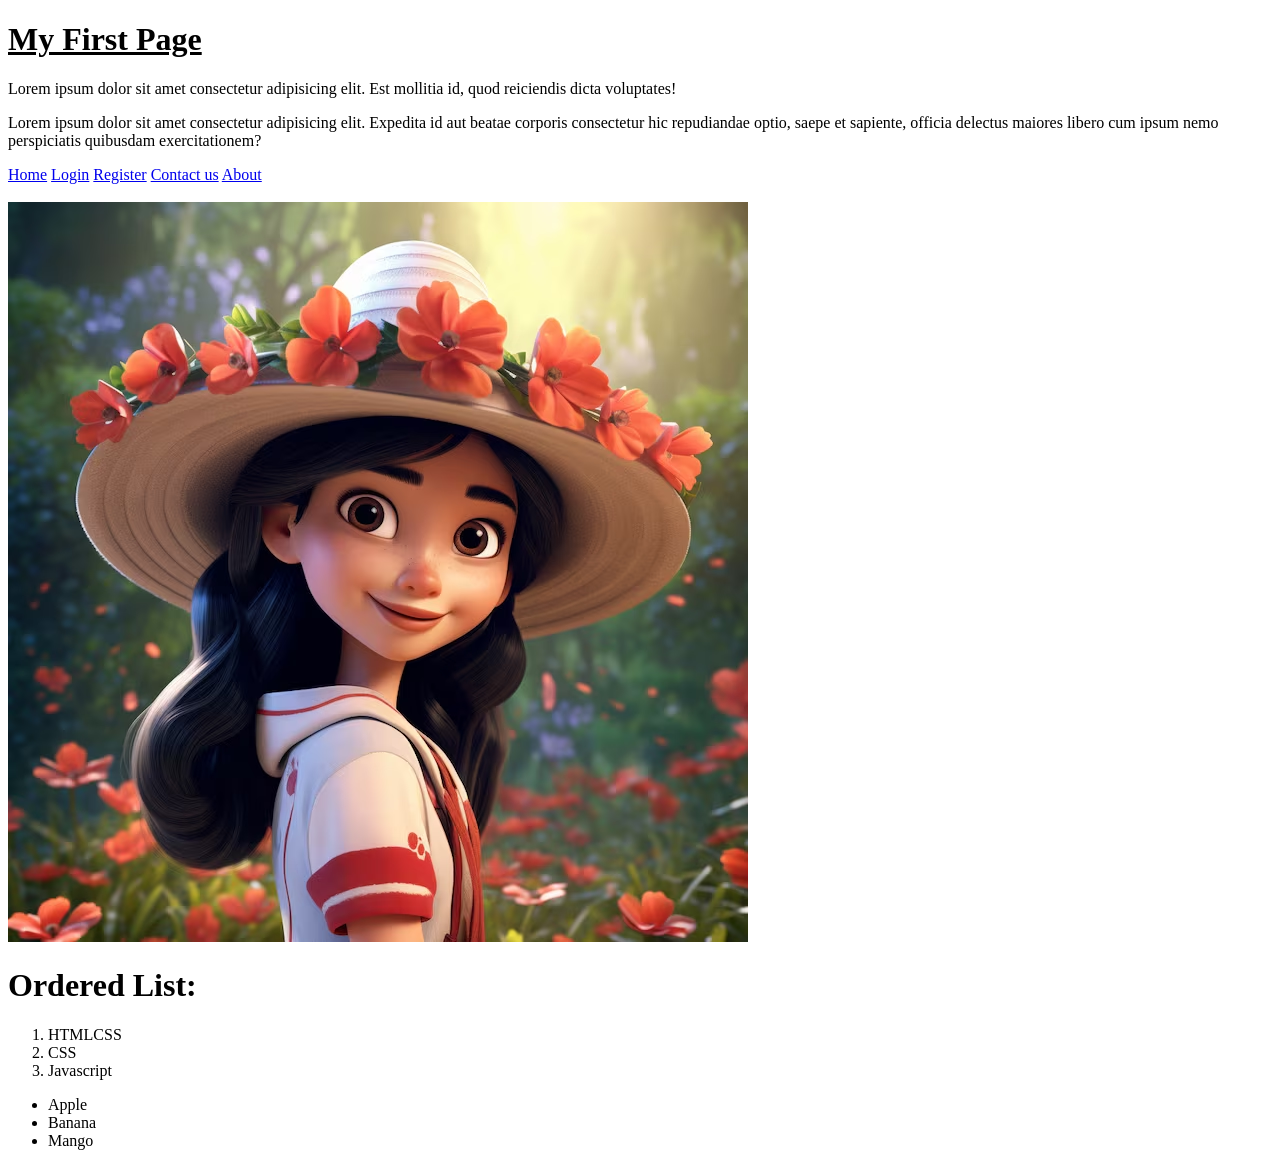
<file: ASSIGNMENT-1/index.html>
<!DOCTYPE html>
<html lang="en">

<head>
    <meta charset="UTF-8">
    <meta name="viewport" content="width=device-width, initial-scale=1.0">
    <title>Document</title>
</head>

<body>
    
    
<!-- Heading tag & underline tag -->
    <h1><u>My First Page</u></h1>
    <!--Paragraph tag with id-->
    <p id="para1">Lorem ipsum dolor sit amet consectetur adipisicing elit. Est mollitia id, quod reiciendis dicta
        voluptates!</p>
    <p id="para2">Lorem ipsum dolor sit amet consectetur adipisicing elit. Expedita id aut beatae corporis consectetur
        hic repudiandae optio, saepe et sapiente, officia delectus maiores libero cum ipsum nemo perspiciatis quibusdam
        exercitationem?</p>
        <!--ancor tag link lgane ke liye-->
    <a href="#para1">Home</a>
    <a href="#para2">Login</a>
    <a href="mailto:sk7891@gmail.com">Register</a>
    <a href="tel:+2536456325">Contact us</a>
    <a href="Home">About</a><br><br>
    <!--image tag image insert krne ke liye-->
    <img src="image.png" alt="cartoon girl">
    <!--Ordered List-->
    <h1>Ordered List:</h1>
    <ol>
        <li>HTMLCSS</li>
        <li>CSS</li>
        <li>Javascript</li>
    </ol>
    <!--Unordered list-->
    <ul>
        <li>Apple</li>
        <li>Banana</li>
        <li>Mango</li>
    </ul>


</body>

</html>
</file>
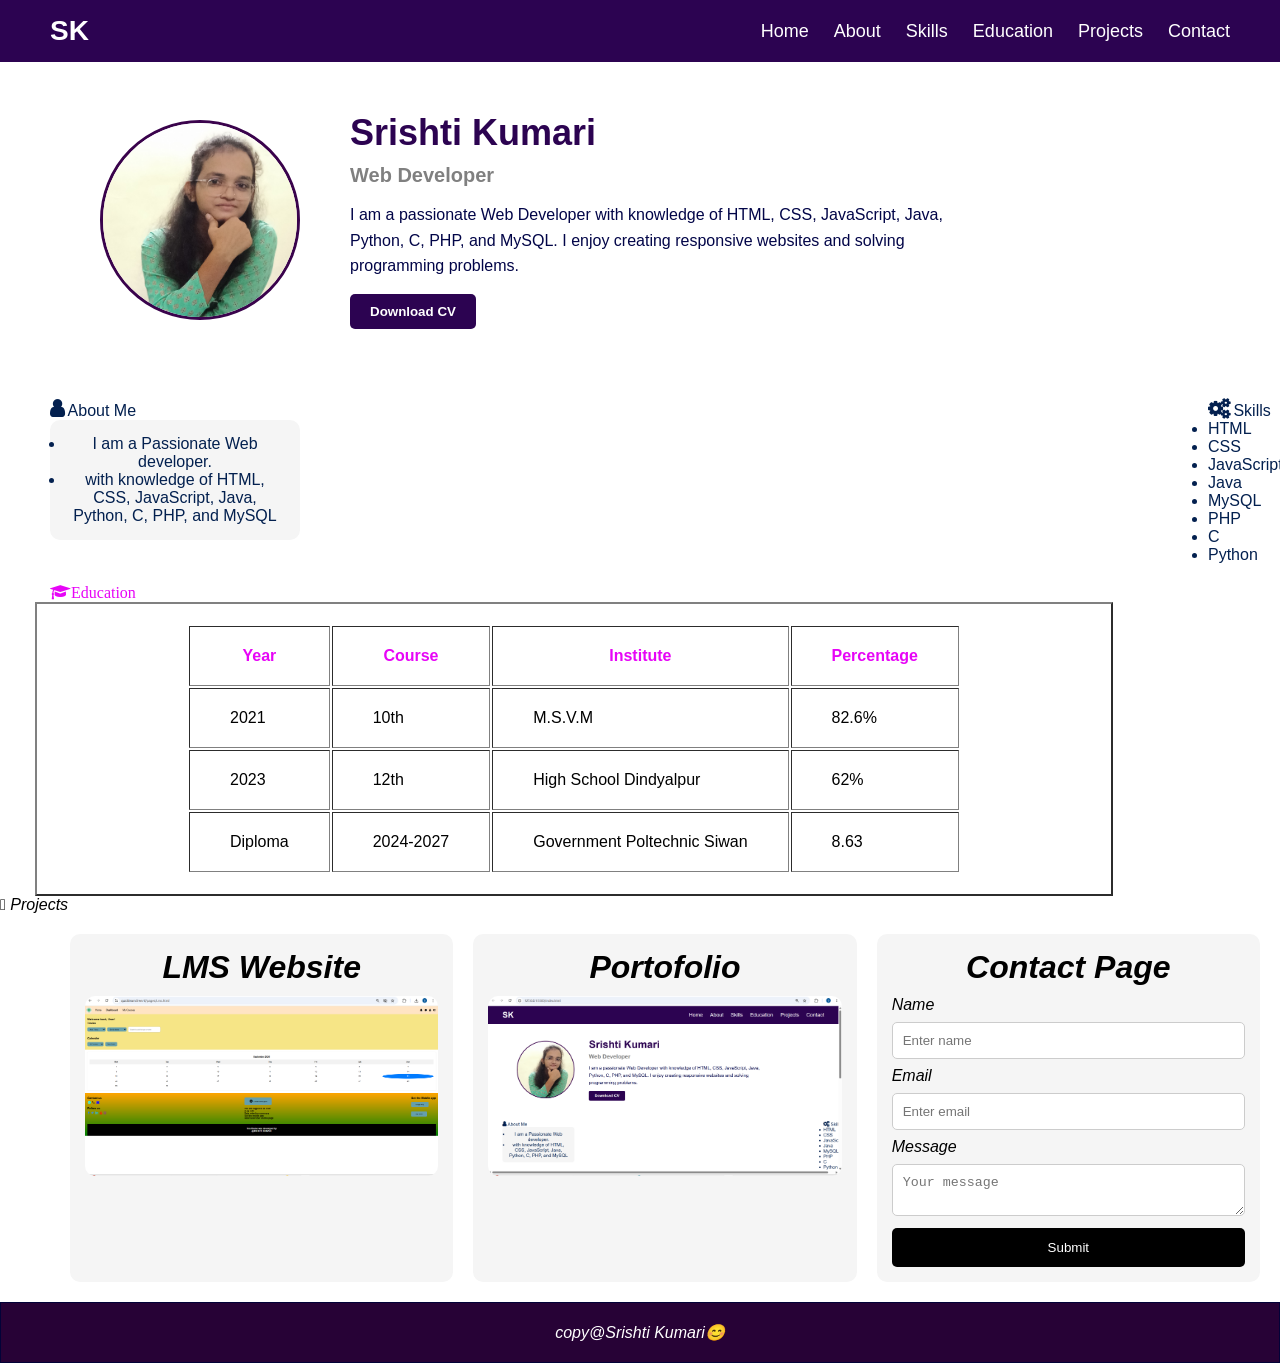
<file: Assignment1&2/Portfollio_Web/index.html>
<!DOCTYPE html>
<html lang="en">

<head>
    <meta charset="UTF-8">
    <meta name="viewport" content="width=device-width, initial-scale=1.0">
    <title>Srishti Kumari - Portfolio</title>
    <link rel="stylesheet" href="https://cdnjs.cloudflare.com/ajax/libs/font-awesome/4.7.0/css/font-awesome.min.css">
    <link rel="stylesheet" href="style.css">
</head>

<body>
    <nav class="navbar">
        <span>SK</span>
        <div class="nav-links">
            <a href="#">Home</a>
            <a href="#">About</a>
            <a href="#">Skills</a>
            <a href="#">Education</a>
            <a href="#">Projects</a>
            <a href="#">Contact</a>
        </div>
    </nav>

    <div class="hero-section">
        <div class="profile">
            <img src="myphoto.jpg" alt="myphoto">
        </div>

        <div class="intro">
            <h1>Srishti Kumari</h1>
            <h3>Web Developer</h3>
            <p>
                I am a passionate Web Developer with knowledge of
                HTML, CSS, JavaScript, Java, Python, C, PHP, and MySQL.
                I enjoy creating responsive websites and solving
                programming problems.
            </p>
            <button>Download CV</button>
        </div>
    </div>
    <div class="about-skills">

        <div class="user">
            <i class="fa fa-user"></i> About Me
            <div class="box">
                <ul>
                    <li>I am a Passionate Web developer.</li>
                    <li>with knowledge of HTML, CSS, JavaScript, Java, Python, C, PHP, and MySQL</li>
                </ul>
            </div>
        </div>

        <div class="skills">
            <i class="fa fa-cogs"></i> Skills
            <ul>
                <li>HTML</li>
                <li>CSS</li>
                <li>JavaScript</li>
                <li>Java</li>
                <li>MySQL</li>
                <li>PHP</li>
                <li>C</li>
                <li>Python</li>
            </ul>
        </div>

    </div>
    <div class="table">
        <i class="fa fa-graduation-cap" style="margin-left: 50px; color: rgb(231, 5, 247);">Education</i>
        <table border="2" style="margin-left:35px ; padding: 20px 150px;">
            <tr>
                <th style="padding: 20px 40px; color: rgb(231, 5, 247);">Year</th>
                <th style="padding: 20px 40px;color: rgb(231, 5, 247);">Course</th>
                <th style="padding: 20px 40px;color: rgb(231, 5, 247);">Institute</th>
                <th style="padding: 20px 40px;color: rgb(231, 5, 247);">Percentage</th>
            </tr>
            <tr>
                <td style="padding: 20px 40px;">2021</td>
                <td style="padding: 20px 40px;">10th</td>
                <td style="padding: 20px 40px;">M.S.V.M</td>
                <td style="padding: 20px 40px;">82.6%</td>
            </tr>
            <tr>
                <td style="padding: 20px 40px;">2023</td>
                <td style="padding: 20px 40px;">12th</td>
                <td style="padding: 20px 40px;">High School Dindyalpur</td>
                <td style="padding: 20px 40px;">62%</td>
            </tr>
            <tr>
                <td style="padding: 20px 40px;">Diploma</td>
                <td style="padding: 20px 40px;">2024-2027</td>
                <td style="padding: 20px 40px;">Government Poltechnic Siwan</td>
                <td style="padding: 20px 40px;">8.63</td>
            </tr>
        </table>
    </div>
    <i class="fas fa-gear" </i> Projects

        <div class="container">

         
            <div class="box">
                <h1>LMS Website</h1>
                <img src="lms.png" alt="LMS">
            </div>

            
            <div class="box">
                <h1>Portofolio</h1>
                <img src="IMAGE.png" alt="Portofolio">
            </div>

            
            <div class="box contact">
                <h1>Contact Page</h1>

                <form>
                    <label>Name</label>
                    <input type="text" placeholder="Enter name">

                    <label>Email</label>
                    <input type="email" placeholder="Enter email">

                    <label>Message</label>
                    <textarea placeholder="Your message"></textarea>

                    <button type="submit">Submit</button>
                </form>
            </div>

        </div>
        <footer>
            copy@Srishti Kumari😊
        </footer>

</body>

</html>
</file>
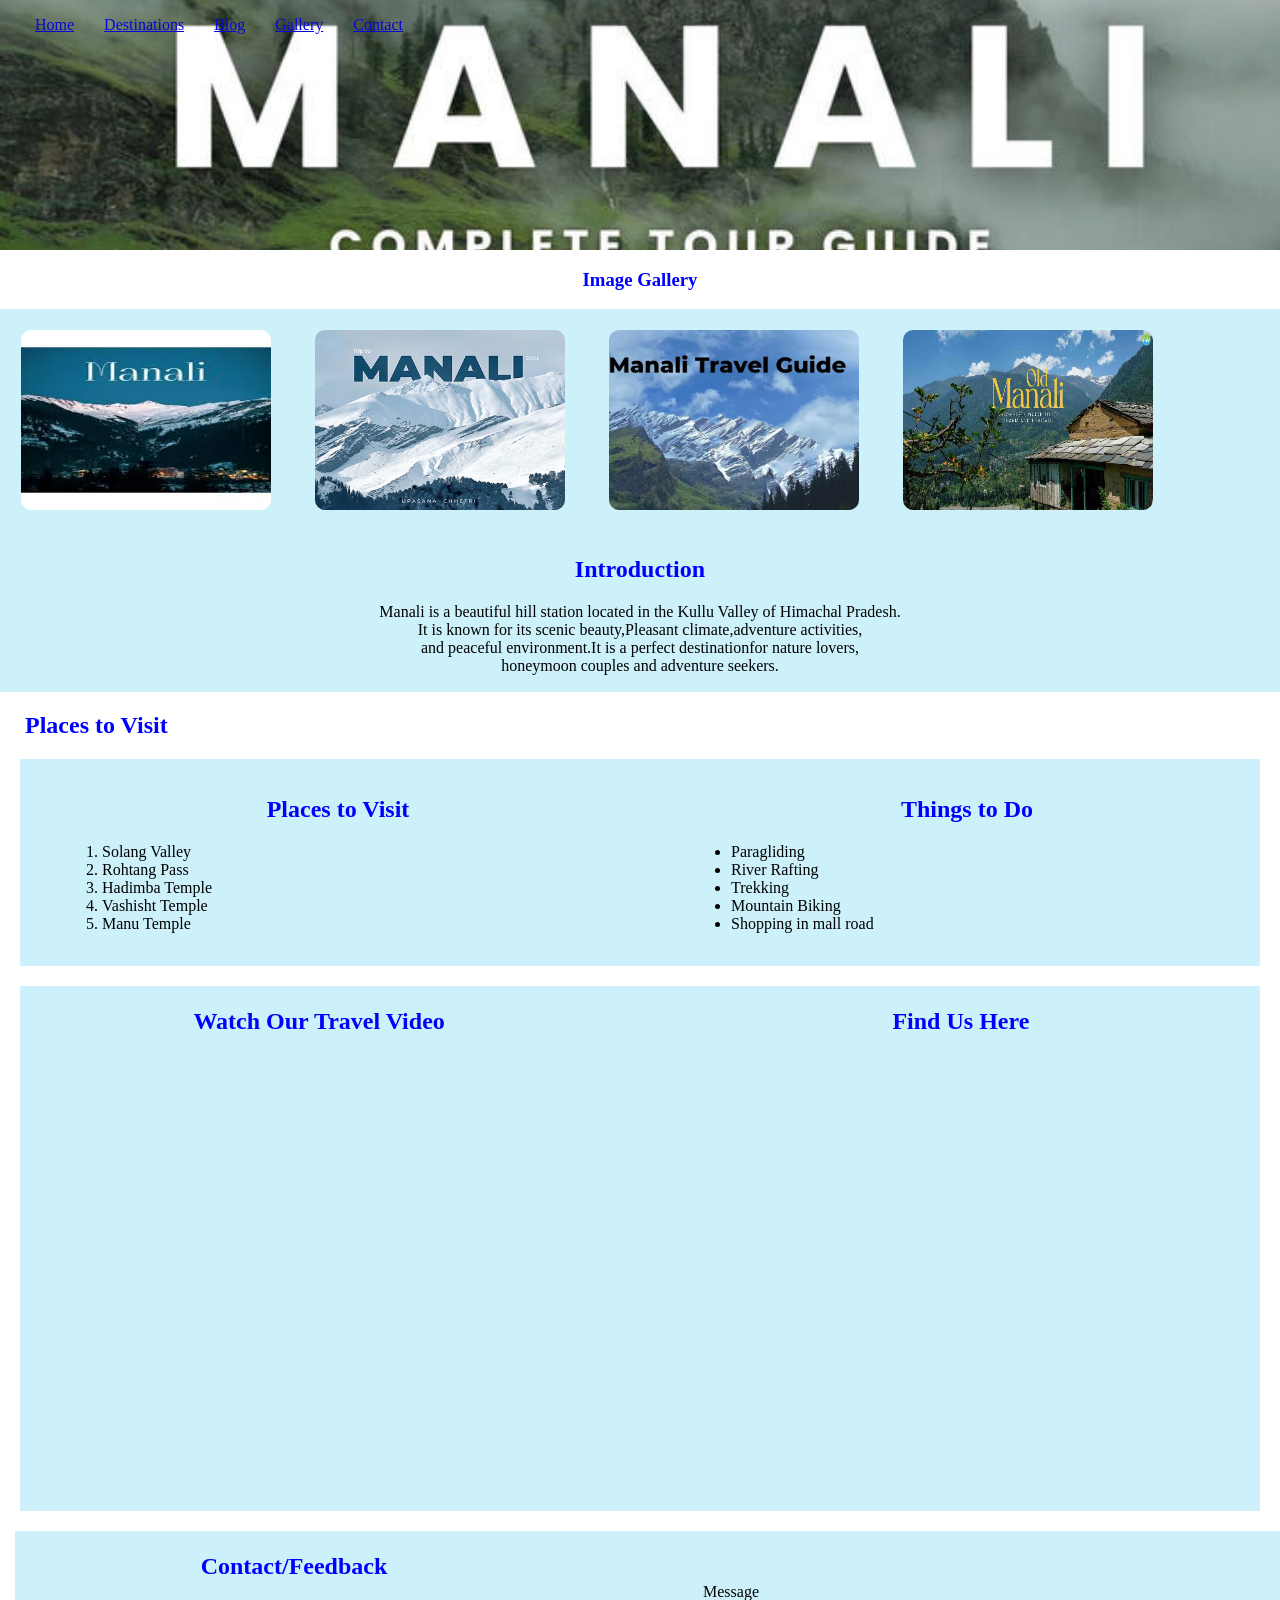
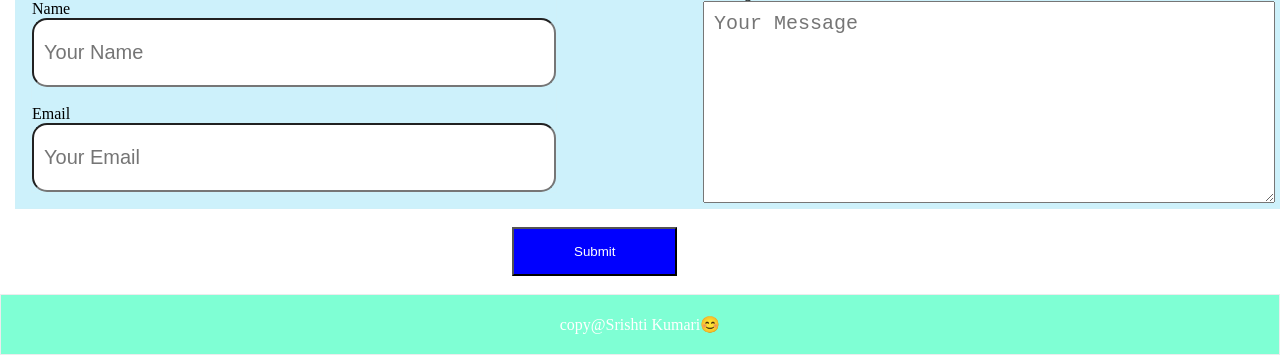
<file: Assignment1&2/Travel_Web/index.html>
<!DOCTYPE html>
<html lang="en">

<head>
    <meta charset="UTF-8">
    <meta name="viewport" content="width=device-width, initial-scale=1.0">
    <title>Document</title>
    <link rel="stylesheet" href="style.css">
</head>

<body>

    <nav class="navbar">
        <a href="#">Home</a>
        <a href="#">Destinations</a>
        <a href="#">Blog</a>
        <a href="#">Gallery</a>
        <a href="#">Contact</a>
    </nav>
    <h3>Image Gallery</h3>
    <div class="container">
        <img src="image1.png" alt="image1" id="image1">
        <img src="image2.png" alt="image2">
        <img src="image3.png" alt="image3">
        <img src="image4.png" alt="image4">
    </div>
    <div>
        <h2>Introduction</h2>
        <p>Manali is a beautiful hill station located in the Kullu Valley of Himachal Pradesh.<br>
            It is known for its scenic beauty,Pleasant climate,adventure activities,<br>and peaceful environment.It is a
            perfect destinationfor nature lovers,<br>honeymoon couples and adventure seekers.</p>
    </div>
    <h2 style="text-align: left; margin-left: 25px;">Places to Visit</h2>
    <div class="container-flex">

        <div class="box">
            <h2>Places to Visit</h2>
            <ol>
                <li>Solang Valley</li>
                <li>Rohtang Pass</li>
                <li>Hadimba Temple</li>
                <li>Vashisht Temple</li>
                <li>Manu Temple</li>
            </ol>
        </div>

        <div class="box">
            <h2>Things to Do</h2>
            <ul>
                <li>Paragliding</li>
                <li>River Rafting</li>
                <li>Trekking</li>
                <li>Mountain Biking</li>
                <li>Shopping in mall road</li>
            </ul>
        </div>

    </div>
    <div class="box_container">

        <div class="box_flex">
            <h2>Watch Our Travel Video</h2>
            <iframe width="560" height="315" src="https://www.youtube.com/embed/D6y8rJXhiOE?si=JdS0O1IDFaU4w0X2"
                title="YouTube video player" frameborder="0"
                allow="accelerometer; autoplay; clipboard-write; encrypted-media; gyroscope; picture-in-picture; web-share"
                allowfullscreen>
            </iframe>
        </div>

        <div class="box_flex2">
            <h2>Find Us Here</h2>
            <iframe
                src="https://www.google.com/maps/embed?pb=!1m14!1m12!1m3!1d57376.58922785317!2d84.41783989999999!3d25.999610999999998!2m3!1f0!2f0!3f0!3m2!1i1024!2i768!4f13.1!5e0!3m2!1sen!2sin!4v1781431882501!5m2!1sen!2sin"
                width="600" height="450" style="border:0;" allowfullscreen="" loading="lazy"
                referrerpolicy="no-referrer-when-downgrade"></iframe>
        </div>

    </div>
    <div class="contact_box">

        <div class="left_form">
            <h2>Contact/Feedback</h2>
            <label>Name</label><br>
            <input type="text" id="name" placeholder="Your Name" style="border-radius: 15px;"><br><br>

            <label>Email</label><br>
            <input type="email" id="email" placeholder="Your Email" style="border-radius: 15px;">
        </div>

        <div class="right_form">
            <label>Message</label><br>
            <textarea placeholder="Your Message"></textarea>
        </div>


    </div><br>
    <button>Submit</button><br><br>
    <footer>copy@Srishti Kumari😊</footer>
</body>

</html>
</file>
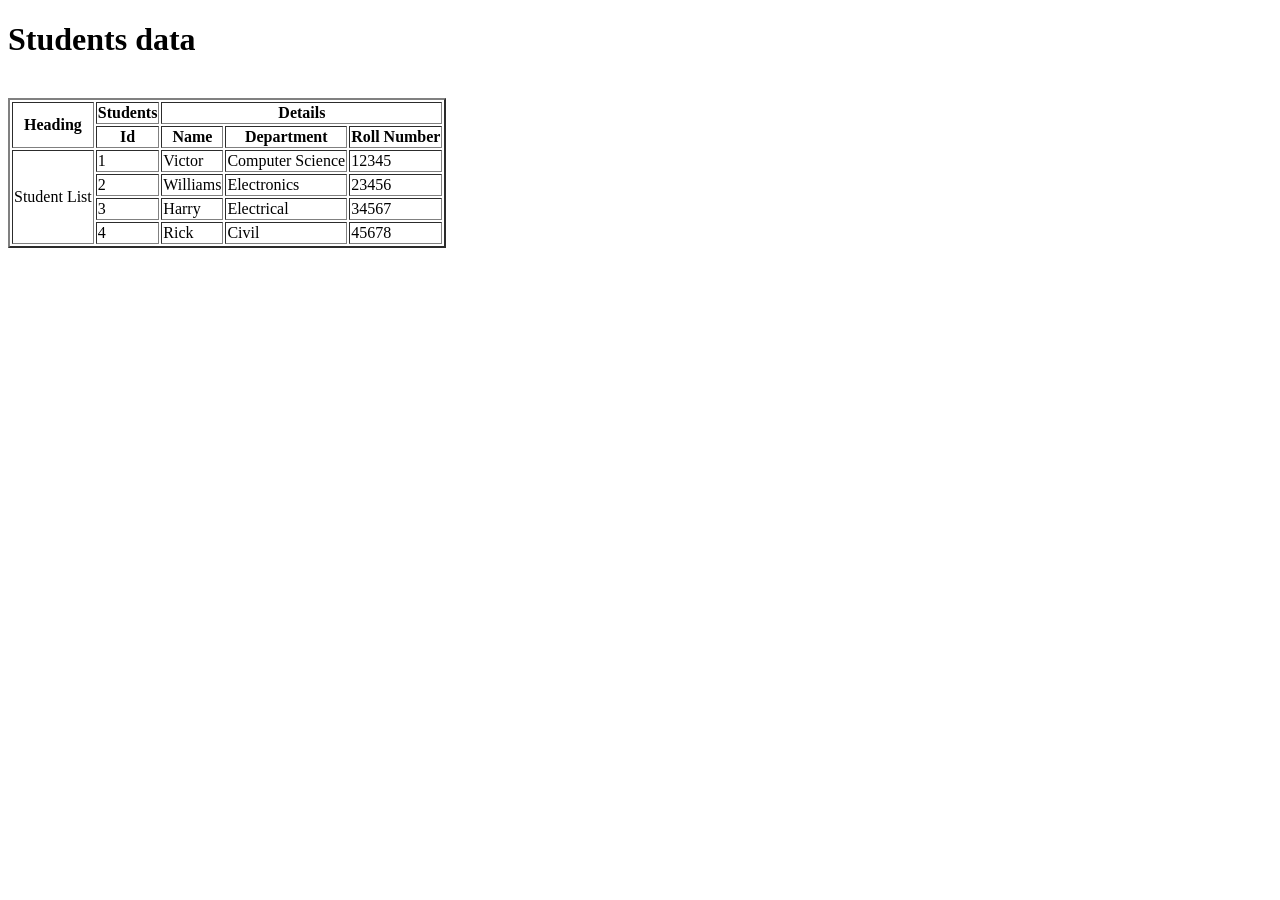
<file: ASSIGNMENT-1/Students_data.html>
<!DOCTYPE html>
<html lang="en">
<head>
    <meta charset="UTF-8">
    <meta name="viewport" content="width=device-width, initial-scale=1.0">
    <title>Document</title>
</head>
<body>
    <h1>Students data</h1><br>
    <table border="2">
        <thead>
            <th rowspan="2">Heading</th>
            <th>Students</th>
            <th colspan="3">Details</th>
            <tr>
                <th>Id</th>
                <th>Name</th>
                <th>Department</th>
                <th>Roll Number</th>
            </tr>
        </thead>
        <tbody>
            <tr>
                <td rowspan="4"> Student List</td>
                <td>1</td>
                <td>Victor</td>
                <td>Computer Science</td>
                <td>12345</td>
            </tr>
            <tr>
                <td>2</td>
                <td>Williams</td>
                <td>Electronics</td>
                <td>23456</td>
            </tr>
            <tr>
                <td>3</td>
                <td>Harry</td>
                <td>Electrical</td>
                <td>34567</td>
            </tr>
            <tr>
                <td>4</td>
                <td>Rick</td>
                <td>Civil</td>
                <td>45678</td>
            </tr>
        </tbody>
    </table>
</body>
</html>
</file>
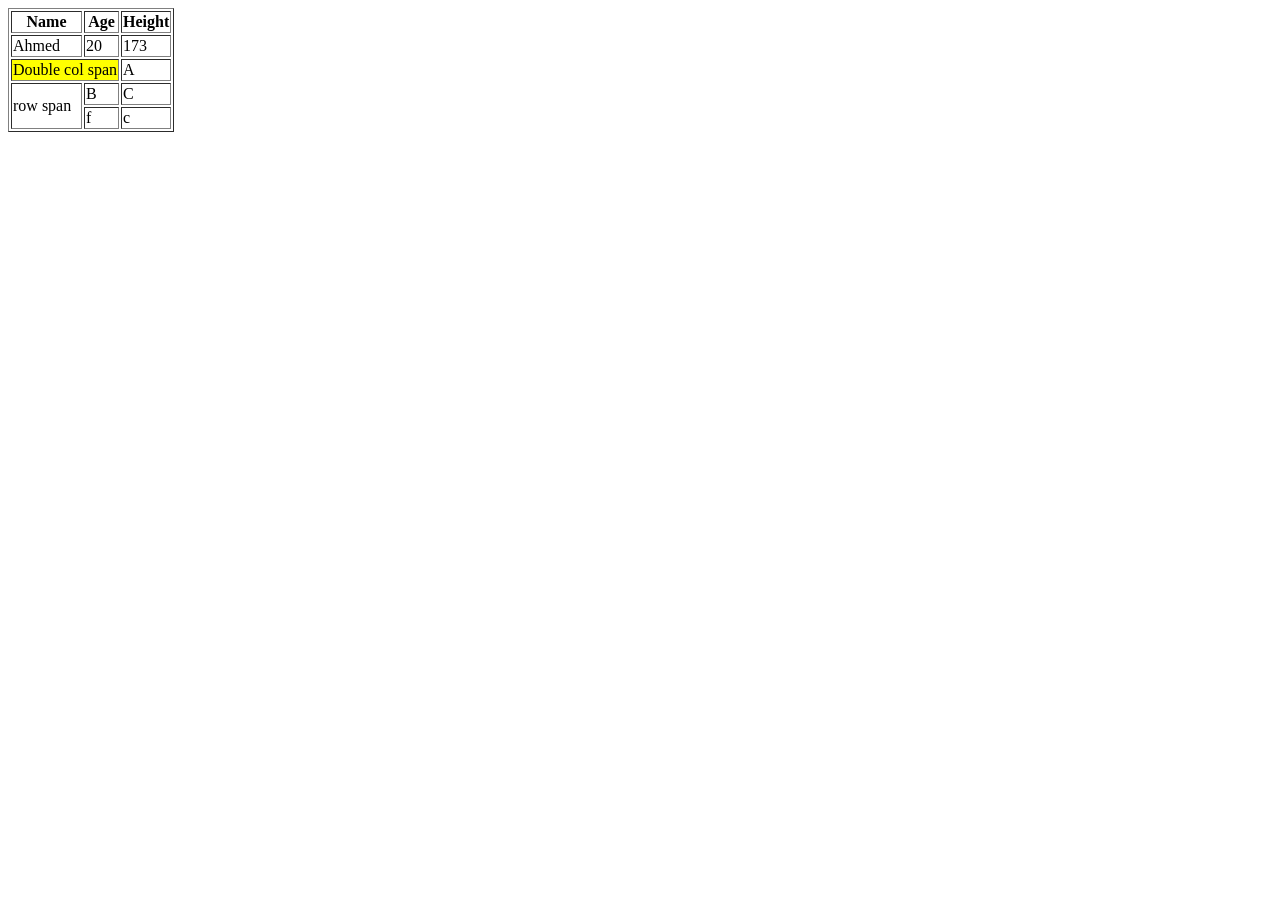
<file: ASSIGNMENT-1/Table.html/table.html>
<!DOCTYPE html>
<html lang="en">
<head>
    <meta charset="UTF-8">
    <meta name="viewport" content="width=device-width, initial-scale=1.0">
    <title>Table</title>
</head>
<body>
    <!--Exercise 2:--->
    <table border="1">
<thead>
    <th>Name</th>
    <th>Age</th>
    <th>Height</th>
</thead>
<tbody>
    <tr>
        <td>Ahmed</td>
        <td>20</td>
        <td>173</td>
    </tr>
    <tr>
        <td colspan="2" style="color: black; background: yellow;">Double col span</td>
        <td>A</td>
    </tr>
    <tr>
        <td rowspan="2">row span</td>
        <td>B</td>
        <td>C</td>
    </tr>
    <tr>
        <td>f</td>
        <td>c</td>

</tbody>
    </table>
</body>
</html>
</file>
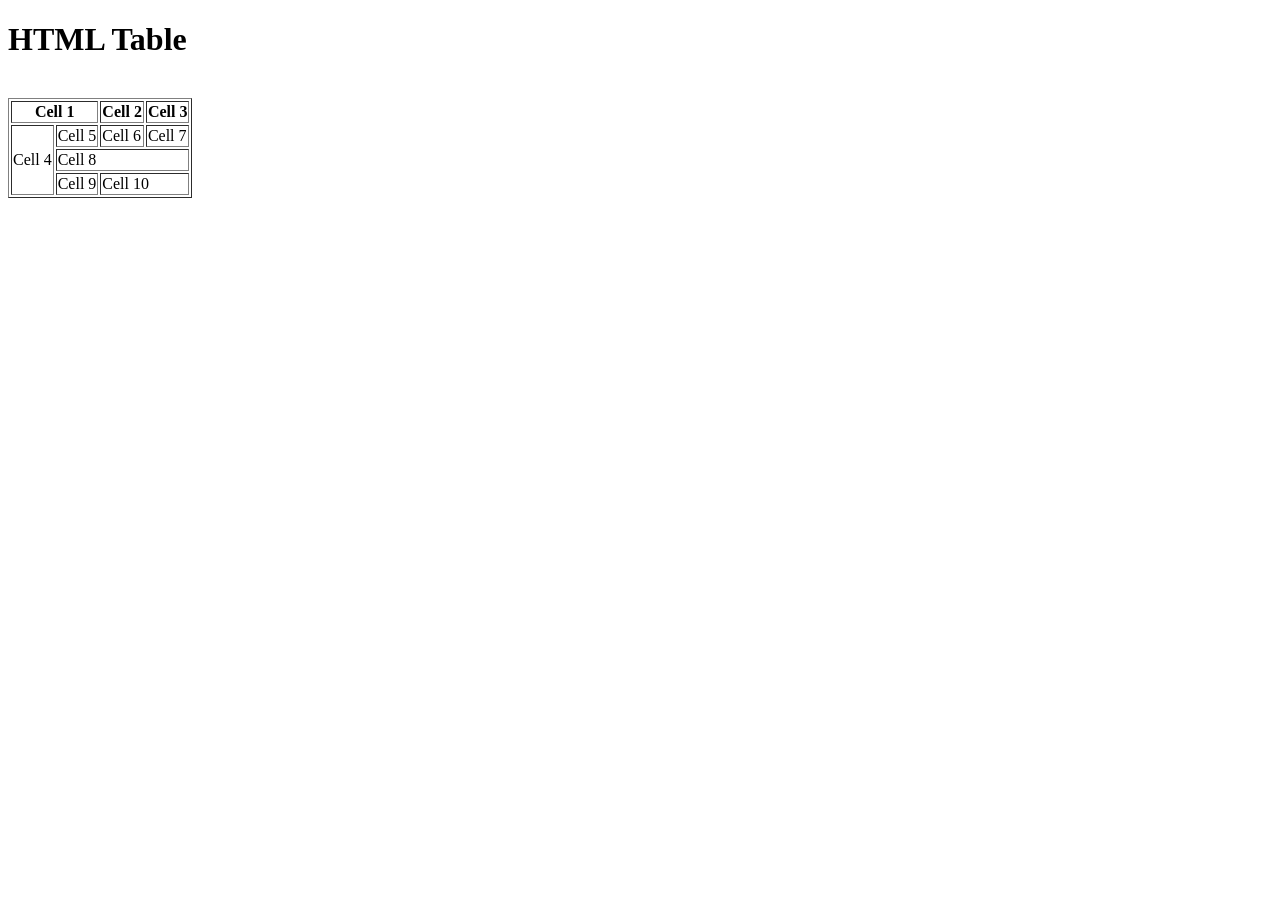
<file: ASSIGNMENT-1/Table.html/Table2.html>
<!DOCTYPE html>
<html lang="en">
<head>
    <meta charset="UTF-8">
    <meta name="viewport" content="width=device-width, initial-scale=1.0">
    <title>Document</title>
</head>
<body>
    <h1>HTML Table</h1><br>
    <table border="1">
        <thead>
            <th colspan="2">Cell 1</th>
            <th>Cell 2</th>
            <th>Cell 3</th>
        </thead>
        <tbody>
            <tr>
                <td rowspan="3">Cell 4</td>
                <td>Cell 5</td>
                <td>Cell 6</td>
                <td>Cell 7</td>
            </tr>
            <tr>
                <td colspan="3">Cell 8</td>
                
            </tr>
            <tr>
                <td>Cell 9</td>
                <td colspan="2">Cell 10</td>
            </tr>
        </tbody>
    </table>
</body>
</html>
</file>
<file: Assignment1&2/Portfollio_Web/style.css>
body {
    font-family: sans-serif;
    margin: 0;
}


.navbar {
    display: flex;
    justify-content: space-between;
    align-items: center;
    padding: 15px 50px;
    background-color: #2c0351;
}
* {
    margin: 0;
    padding: 0;
    box-sizing: border-box;
}

.navbar span {
    color: white;
    font-size: 28px;
    font-weight: bold;
    cursor: pointer;
}

.nav-links {
    display: flex;
    gap: 25px;
}

.nav-links a {
    color: white;
    text-decoration: none;
    font-size: 18px;
    transition: 0.3s;
}

.nav-links a:hover {
    color: #00bfff;
}


.hero-section {
    display: flex;
    align-items: center;
    gap: 50px;          
    margin: 50px 100px;
}


.profile {
    width: 200px;
    height: 200px;
    border-radius: 50%;
    overflow: hidden;
    border: 3px solid rgb(58, 3, 76);
    flex-shrink: 0;     
}

.profile img {
    width: 100%;
    height: 150%;
    object-fit: cover;  
}


.intro h1 {
    margin: 0;
    color: #2c0351;
    font-size: 36px;
}

.intro h3 {
    margin: 10px 0;
    color: gray;
    font-size: 20px;
}

.intro p {
    margin: 15px 0;
    line-height: 1.6;
    color: #020548;
    max-width: 600px;  
}

.intro button {
    padding: 10px 20px;
    background: #2c0351;
    color: white;
    border: none;
    border-radius: 5px;
    cursor: pointer;
    font-weight: bold;
    transition: 0.2s;
}

.intro button:hover {
    background: #f703ee; 
}
.about-skills{
    display: flex;
    justify-content: space-between;
    gap: 40px;
    padding: 20px;
}


.user{
    width: 50%;
    margin-left: 30px;
    color: rgb(3, 32, 79);
}


.skills{
    width: 40%;
    margin-left: 70%;
    color:rgb(3, 32, 79);
} 


.user i,
.skills i{
    display: inline-flex;
    align-items: center;
    gap: 8px;
    font-size: 20px;
    font-weight: bold;
}
.box1{
    border: #f703ee;
    height: 150px;
    width: 200px;
}
.container{
    display: flex;
    gap: 30px;
    margin-left: 50px;
}

.box1{
    height: 150px;
    width: 200px;
    border: 2px solid #f703ee;
}
.box2{
    height: 150px;
    width: 200px;
    border: 2px solid #f703ee;
}
.box3{
    height: 300px;
    width: 600px;
    border: 2px solid #f703ee;
    margin-left: 50px;
}
.container{
    display: flex;
    gap: 20px;
    padding: 20px;
    flex-wrap: wrap;
}


.box{
    flex: 1;
    min-width: 250px;
    background: #f5f5f5;
    padding: 15px;
    border-radius: 10px;
    text-align: center;
}

.box img{
    width: 100%;
    height: 180px;
    object-fit: cover;
    border-radius: 10px;
    margin-top: 10px;
}


.contact form{
    text-align: left;
    margin-top: 10px;
}

.contact input,
.contact textarea{
    width: 100%;
    padding: 10px;
    margin: 8px 0;
    border-radius: 5px;
    border: 1px solid #ccc;
}

.contact button{
    width: 100%;
    padding: 12px;
    background: black;
    color: white;
    border: none;
    cursor: pointer;
    border-radius: 5px;
}

.contact button:hover{
    background:rgb(219, 5, 247);

}
footer{
    color: white;
    border: 1px solid rgb(2, 2, 56);
    padding: 20px;
    background-color: #270236;
    text-align: center;
    margin: 0;
}
</file>
<file: Assignment1&2/Travel_Web/style.css>
body {
    margin: 0;
}

.navbar {
    background-image: url("image.png");
    height: 250px;

    width: 100%;
    background-size: cover;
    background-repeat: no-repeat;
    background-position: center;

    display: flex;
    align-items: center;
    padding: 0 20px
}

.navbar a {
    float: right;
    margin-bottom: 200px;
    padding: 15px;
    color: rgb(7, 7, 215);
}


h3 {
    text-align: center;
    color: blue;
}

img {
    height: 180px;
    width: 250px;
    margin: 20px;
    border-radius: 10px;
}

h2 {
    text-align: center;
    color: blue;
}

p {
    text-align: center;
}

div {
    border: 1px solid rgb(207, 240, 249);
    background: rgb(205, 241, 251);
}

.box {
    display: inline-block;
    width: 45%;
    vertical-align: top;
    margin-left: 25px;

}

.container-flex {
    display: flex;
    justify-content: space-between;
    gap: 20px;
    margin: 20px;
}

.box {
    width: 48%;
    background: rgb(205, 241, 251);
    border: 1px solid rgb(207, 240, 249);
    padding: 15px;
}

.box_container {
    display: flex;
    justify-content: space-between;
    gap: 20px;
    flex-wrap: wrap;
    margin: 20px;
}

.box_flex,
.box_flex2 {
    width: 48%;
    text-align: center;
}

.contact_box {
    display: flex;
    align-items: flex-start;
    width: 100%;
    margin: 0 15px;
}

.right_form {
    margin-left: auto;
    margin-right: 20px;
    margin-top: 50px;
}

.left_form {
    margin-left: 15px;
}

.left_form h2 {
    text-align: center;
}

.left_form input {
    width: 500px;
    height: 45px;
    padding: 10px;
    font-size: 20px;
}

.right_form textarea {
    width: 550px;
    height: 180px;
    padding: 10px;
    font-size: 20px;
}

button {
    padding: 15px 60px;
    margin-left: 40%;
    color: white;
    background: blue;

}

button:hover {
    background: red;
}

footer {
    text-align: center;
    border: 1px solid rgb(236, 236, 237);
    padding: 20px;
    background-color: aquamarine;
    color: white;
}
</file>
